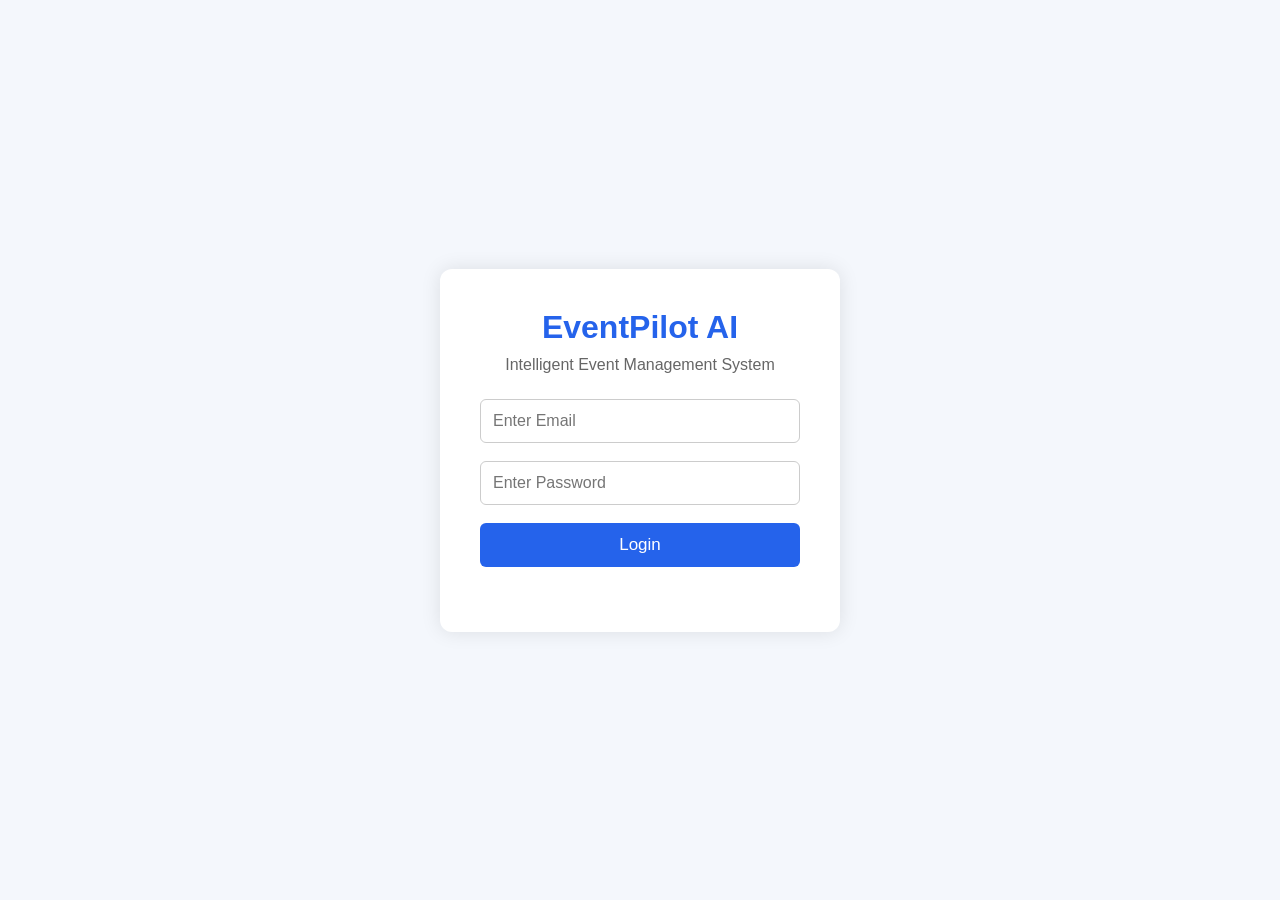
<file: Frontend1/index.html>
<!DOCTYPE html>
<html lang="en">

<head>
    <meta charset="UTF-8">
    <title>EventPilot AI - Login</title>

    <link rel="stylesheet" href="css/login.css">
</head>

<body>

<div class="login-container">

    <div class="login-card">

        <h1>EventPilot AI</h1>
        <p>Intelligent Event Management System</p>

        <form id="loginForm">

            <input
                type="email"
                id="email"
                placeholder="Enter Email"
                required
            >

            <input
                type="password"
                id="password"
                placeholder="Enter Password"
                required
            >

            <button type="submit">
                Login
            </button>

        </form>

        <p id="message"></p>

    </div>

</div>

<script src="js/api.js"></script>
<script src="js/login.js"></script>

</body>
</html>
</file>
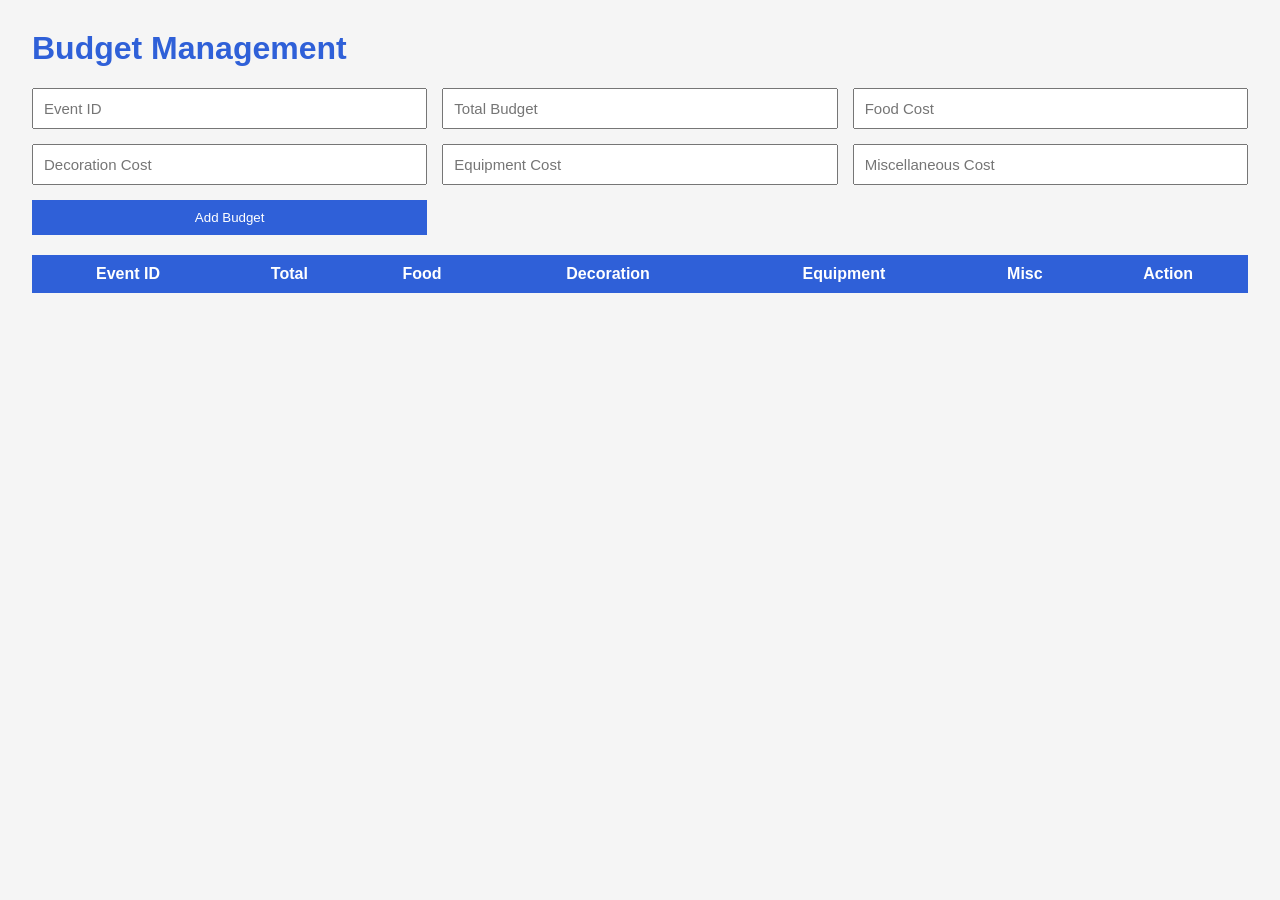
<file: Frontend1/budget.html>
<!DOCTYPE html>
<html>

<head>
    <title>Budget Management</title>
    <link rel="stylesheet" href="css/budget.css">
</head>

<body>

<div class="container">

    <h1>Budget Management</h1>

    <div class="form">

        <input type="text" id="event_id" placeholder="Event ID">

        <input type="number" id="total_budget" placeholder="Total Budget">

        <input type="number" id="food_cost" placeholder="Food Cost">

        <input type="number" id="decoration_cost" placeholder="Decoration Cost">

        <input type="number" id="equipment_cost" placeholder="Equipment Cost">

        <input type="number" id="miscellaneous_cost" placeholder="Miscellaneous Cost">

        <button onclick="createBudget()">
            Add Budget
        </button>

    </div>

    <table>

        <thead>

            <tr>

                <th>Event ID</th>
                <th>Total</th>
                <th>Food</th>
                <th>Decoration</th>
                <th>Equipment</th>
                <th>Misc</th>
                <th>Action</th>

            </tr>

        </thead>

        <tbody id="budgetTable">

        </tbody>

    </table>

</div>

<script src="js/budget.js"></script>

</body>
</html>
</file>
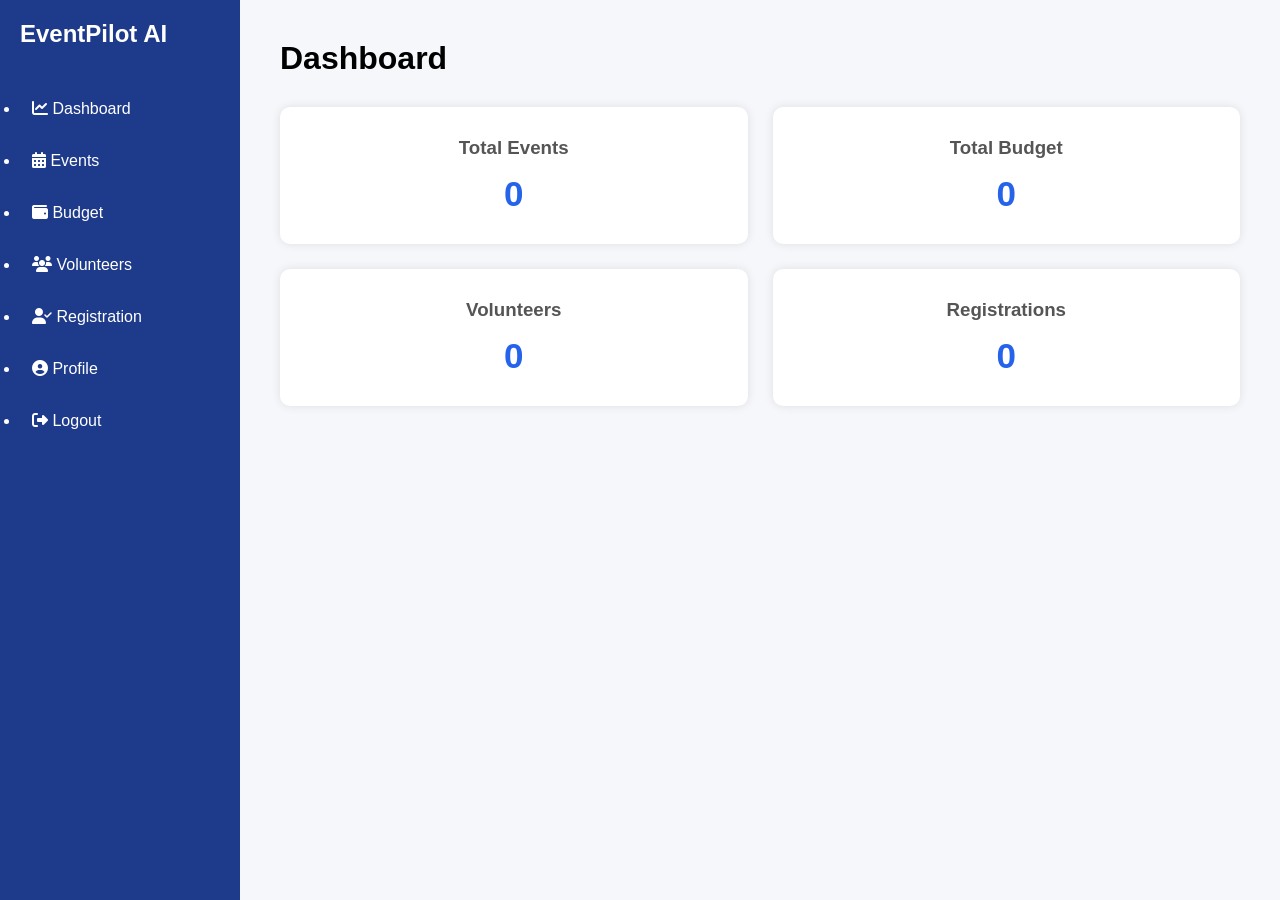
<file: Frontend1/dashboard.html>
<!DOCTYPE html>
<html>
<head>
    <title>Dashboard</title>
    <link rel="stylesheet"
href="https://cdnjs.cloudflare.com/ajax/libs/font-awesome/6.5.2/css/all.min.css">

    <link rel="stylesheet" href="css/dashboard.css">
</head>

<body>

<div class="sidebar">

    <h2>EventPilot AI</h2>

    <ul>

        <li>
            <a href="dashboard.html" class="active">
                <i class="fas fa-chart-line"></i>
                Dashboard
            </a>
        </li>

        <li>
            <a href="events.html">
                <i class="fas fa-calendar-alt"></i>
                Events
            </a>
        </li>

        <li>
            <a href="budget.html">
                <i class="fas fa-wallet"></i>
                Budget
            </a>
        </li>

        <li>
            <a href="volunteers.html">
                <i class="fas fa-users"></i>
                Volunteers
            </a>
        </li>

        <li>
            <a href="registration.html">
                <i class="fas fa-user-check"></i>
                Registration
            </a>
        </li>

        <li>
            <a href="#">
                <i class="fas fa-user-circle"></i>
                Profile
            </a>
        </li>

        <li>
            <a href="index.html" onclick="logout()">
                <i class="fas fa-sign-out-alt"></i>
                Logout
            </a>
        </li>

    </ul>

</div>
<div class="main">

    <h1>Dashboard</h1>

    <div class="cards">

        <div class="card">
            <h3>Total Events</h3>
            <h2 id="eventsCount">0</h2>
        </div>

        <div class="card">
            <h3>Total Budget</h3>
            <h2 id="budgetCount">0</h2>
        </div>

        <div class="card">
            <h3>Volunteers</h3>
            <h2 id="volunteerCount">0</h2>
        </div>

        <div class="card">
            <h3>Registrations</h3>
            <h2 id="registrationCount">0</h2>
        </div>

    </div>

</div>

<script src="js/api.js"></script>
<script src="js/dashboard.js"></script>

</body>
</html>
</file>
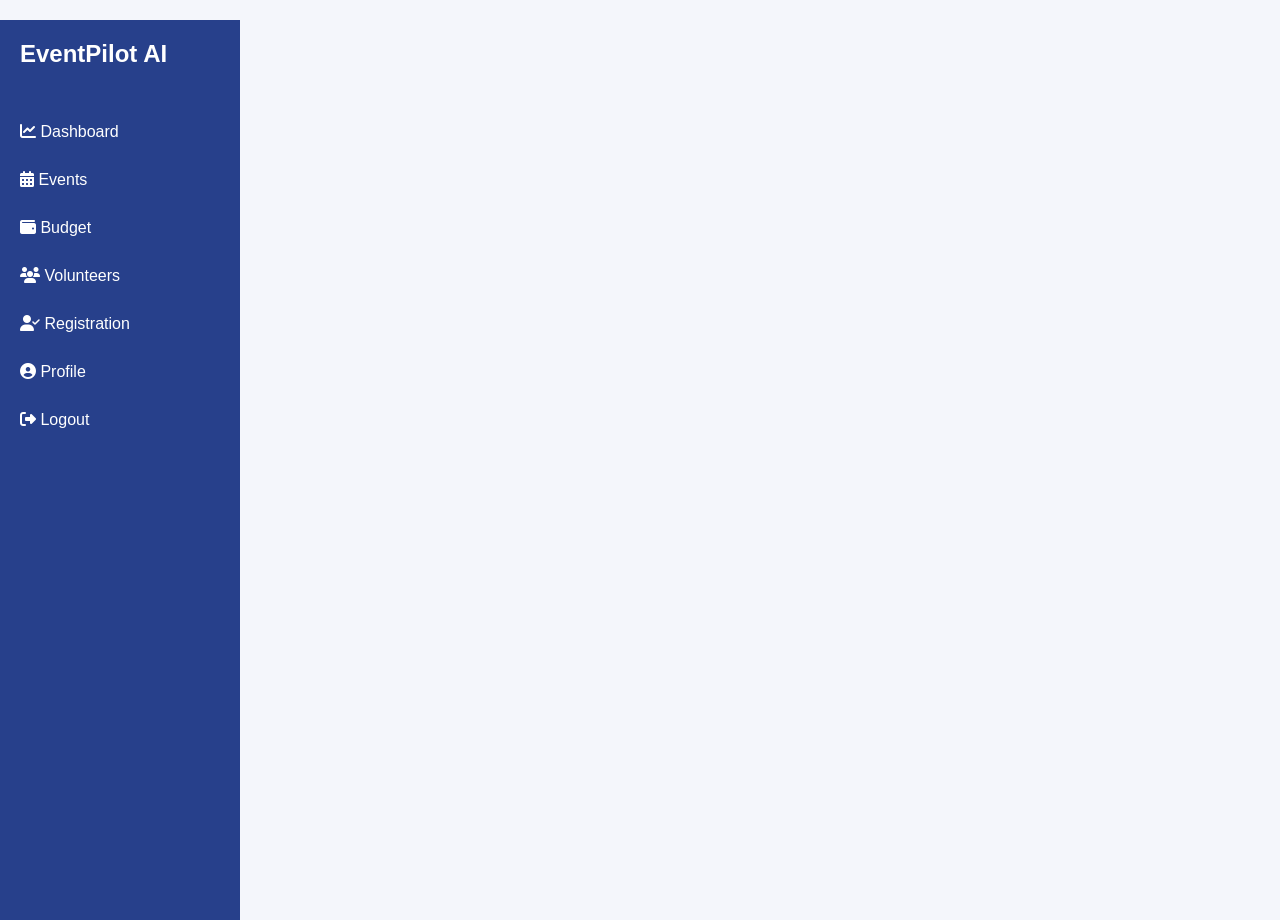
<file: Frontend1/events.html>
<!DOCTYPE html>
<html lang="en">

<head>
    <meta charset="UTF-8">
    <title>EventPilot AI - Events</title>

    <link rel="stylesheet" href="css/events.css">

    <link rel="stylesheet"
          href="https://cdnjs.cloudflare.com/ajax/libs/font-awesome/6.5.2/css/all.min.css">
</head>

<body>

<div class="dashboard-container">

    <!-- Sidebar -->
    <aside class="sidebar">

        <h2>EventPilot AI</h2>

        <ul>

            <li><a href="dashboard.html">
                <i class="fas fa-chart-line"></i> Dashboard
            </a></li>

            <li><a href="events.html">
                <i class="fas fa-calendar-alt"></i> Events
            </a></li>

            <li><a href="budget.html">
                <i class="fas fa-wallet"></i> Budget
            </a></li>

            <li><a href="volunteers.html">
                <i class="fas fa-users"></i> Volunteers
            </a></li>

            <li><a href="registration.html">
                <i class="fas fa-user-check"></i> Registration
            </a></li>

            <li><a href="#">
                <i class="fas fa-user-circle"></i> Profile
            </a></li>

            <li><a href="index.html">
                <i class="fas fa-sign-out-alt"></i> Logout
            </a></li>

        </ul>

    </aside>

    <!-- Main Content -->
    <main class="main-content">

        <!-- Your Existing Event Page Code -->

    </main>

</div>

<script src="js/api.js"></script>
<script src="js/events.js"></script>

</body>
</html>
</file>
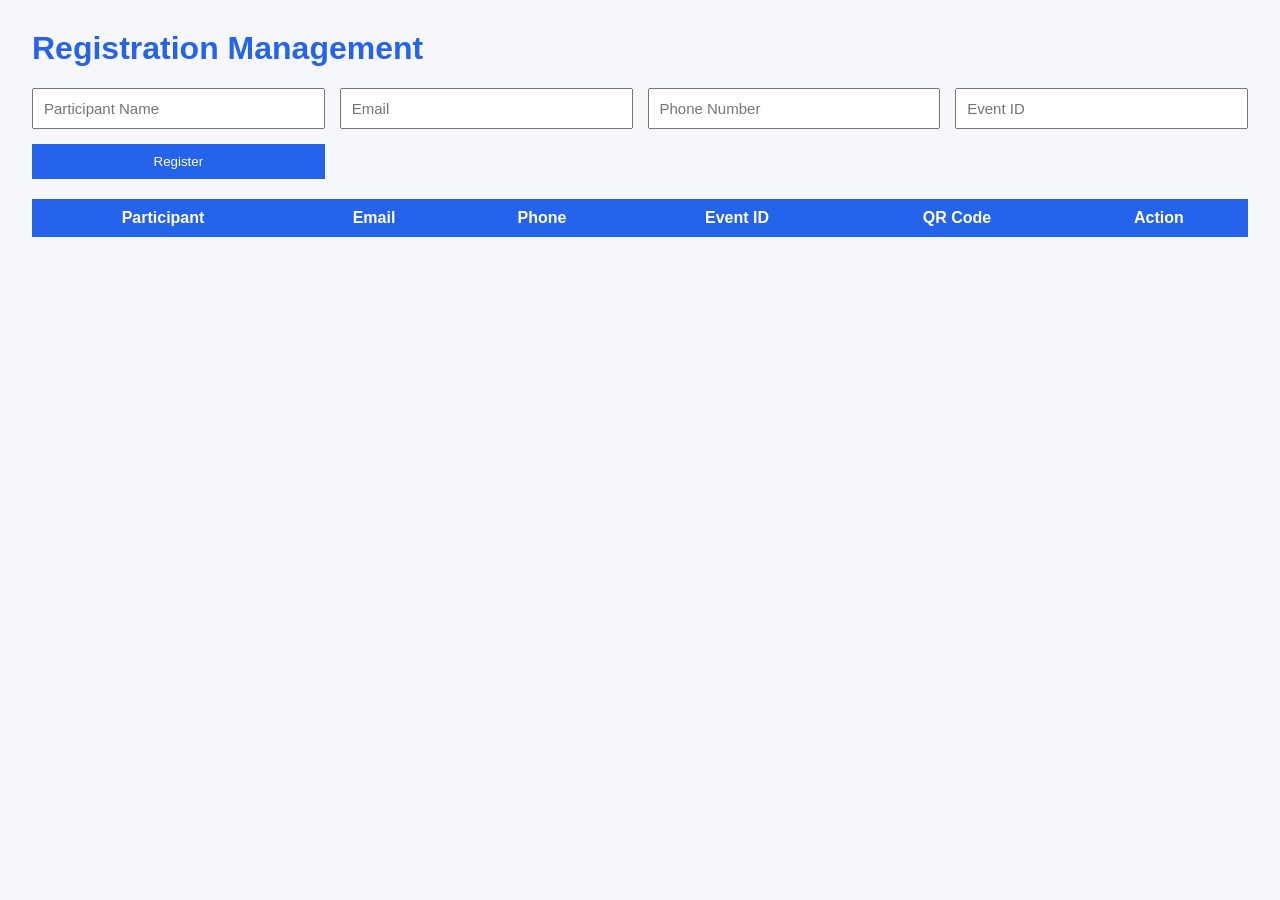
<file: Frontend1/registration.html>
<!DOCTYPE html>
<html>

<head>
    <title>Registration Management</title>
    <link rel="stylesheet" href="css/registration.css">
</head>

<body>

<div class="container">

    <h1>Registration Management</h1>

    <div class="form">

        <input type="text" id="participant_name" placeholder="Participant Name">

        <input type="email" id="email" placeholder="Email">

        <input type="text" id="phone" placeholder="Phone Number">

        <input type="text" id="event_id" placeholder="Event ID">

        <button onclick="createRegistration()">
            Register
        </button>

    </div>

    <table>

        <thead>

            <tr>

                <th>Participant</th>
                <th>Email</th>
                <th>Phone</th>
                <th>Event ID</th>
                <th>QR Code</th>
                <th>Action</th>

            </tr>

        </thead>

        <tbody id="registrationTable">

        </tbody>

    </table>

</div>

<script src="js/registration.js"></script>

</body>
</html>
</file>
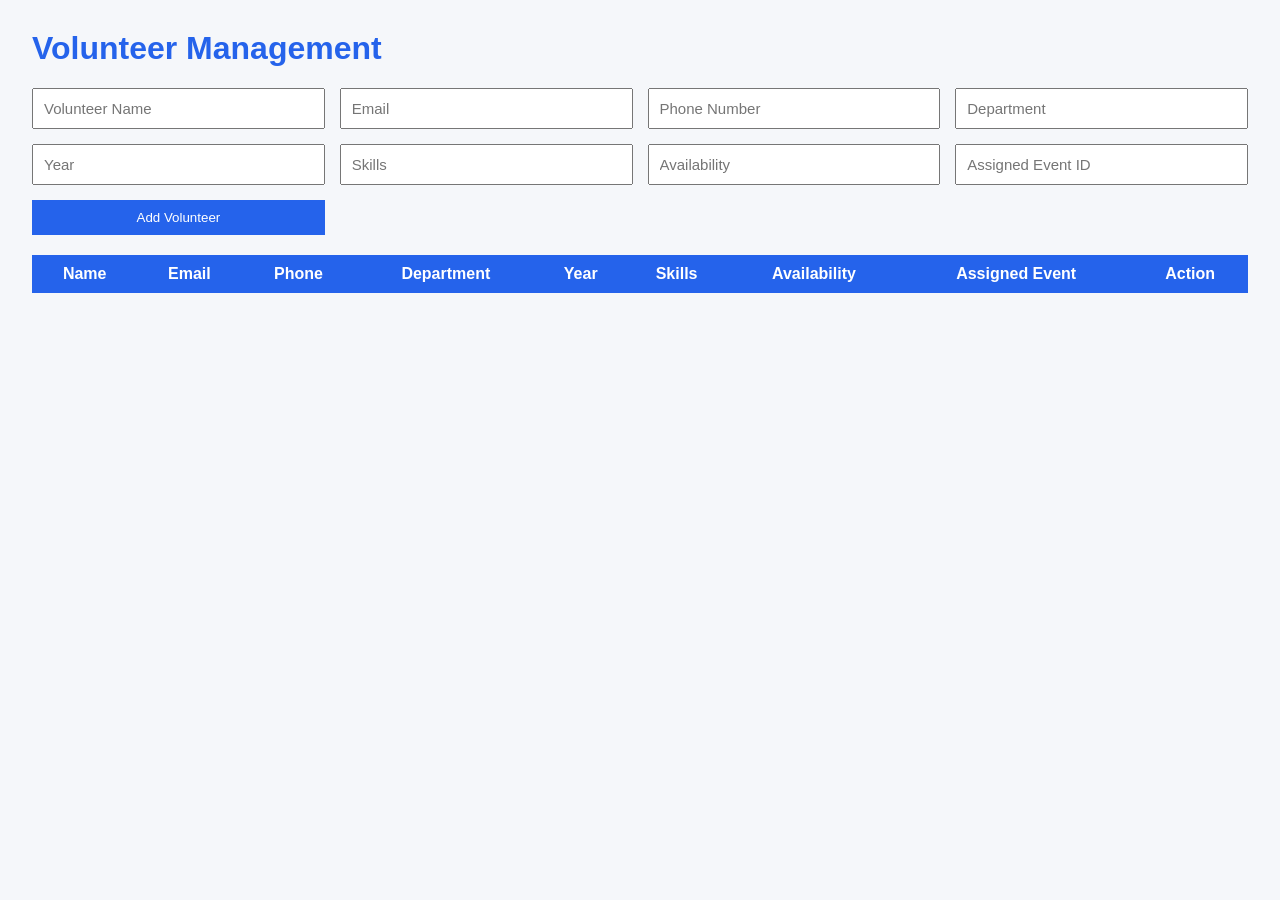
<file: Frontend1/volunteers.html>
<!DOCTYPE html>
<html>

<head>
    <title>Volunteer Management</title>
    <link rel="stylesheet" href="css/volunteers.css">
</head>

<body>

<div class="container">

    <h1>Volunteer Management</h1>

    <div class="form">

        <input type="text" id="name" placeholder="Volunteer Name">

        <input type="email" id="email" placeholder="Email">

        <input type="text" id="phone" placeholder="Phone Number">

        <input type="text" id="department" placeholder="Department">

        <input type="number" id="year" placeholder="Year">

        <input type="text" id="skills" placeholder="Skills">

        <input type="text" id="availability" placeholder="Availability">

        <input type="text" id="assigned_event" placeholder="Assigned Event ID">

        <button onclick="createVolunteer()">Add Volunteer</button>

    </div>

    <table>

        <thead>

            <tr>

                <th>Name</th>
                <th>Email</th>
                <th>Phone</th>
                <th>Department</th>
                <th>Year</th>
                <th>Skills</th>
                <th>Availability</th>
                <th>Assigned Event</th>
                <th>Action</th>

            </tr>

        </thead>

        <tbody id="volunteerTable">

        </tbody>

    </table>

</div>

<script src="js/volunteers.js"></script>

</body>

</html>
</file>
<file: Frontend1/css/login.css>
*{
    margin:0;
    padding:0;
    box-sizing:border-box;
    font-family:Arial, Helvetica, sans-serif;
}

body{
    background:#f4f7fc;
}

.login-container{

    width:100%;
    height:100vh;

    display:flex;
    justify-content:center;
    align-items:center;
}

.login-card{

    width:400px;

    background:white;

    padding:40px;

    border-radius:12px;

    box-shadow:0 0 20px rgba(0,0,0,.1);

    text-align:center;
}

.login-card h1{

    color:#2563EB;

    margin-bottom:10px;
}

.login-card p{

    color:#666;

    margin-bottom:25px;
}

form{

    display:flex;

    flex-direction:column;

    gap:18px;
}

input{

    padding:12px;

    font-size:16px;

    border:1px solid #ccc;

    border-radius:6px;
}

button{

    padding:12px;

    border:none;

    background:#2563EB;

    color:white;

    border-radius:6px;

    font-size:17px;

    cursor:pointer;
}

button:hover{

    background:#1D4ED8;
}

#message{

    margin-top:15px;

    font-weight:bold;

    color:red;
}
</file>
<file: Frontend1/css/budget.css>
body{
    font-family:Arial, Helvetica, sans-serif;
    background:#f5f5f5;
    margin:0;
}

.container{

    width:95%;
    margin:30px auto;

}

h1{

    color:#2f60d8;

}

.form{

    display:grid;
    grid-template-columns:repeat(3,1fr);
    gap:15px;
    margin-bottom:20px;

}

input{

    padding:10px;
    font-size:15px;

}

button{

    background:#2f60d8;
    color:white;
    border:none;
    cursor:pointer;
    padding:10px;

}

button:hover{

    background:#1f4dc2;

}

table{

    width:100%;
    border-collapse:collapse;

}

th{

    background:#2f60d8;
    color:white;
    padding:10px;

}

td{

    border:1px solid #ddd;
    padding:10px;
    text-align:center;

}
</file>
<file: Frontend1/css/dashboard.css>
*{
    margin:0;
    padding:0;
    box-sizing:border-box;
    font-family:Arial;
}

body{
    display:flex;
    background:#f5f7fb;
}

.sidebar{

    width:240px;
    height:100vh;

    background:#1e3a8a;

    color:white;

    padding:20px;

}

.sidebar h2{

    margin-bottom:40px;

}

.sidebar a{

    display:block;

    color:white;

    text-decoration:none;

    padding:12px;

    margin-bottom:10px;

    border-radius:8px;

}

.sidebar a:hover{

    background:#2563eb;

}

.main{

    flex:1;

    padding:40px;

}

.cards{

    margin-top:30px;

    display:grid;

    grid-template-columns:repeat(2,1fr);

    gap:25px;

}

.card{

    background:white;

    padding:30px;

    border-radius:10px;

    box-shadow:0 0 10px rgba(0,0,0,.1);

    text-align:center;

}

.card h3{

    color:#555;

}

.card h2{

    margin-top:15px;

    font-size:35px;

    color:#2563eb;

}
</file>
<file: Frontend1/css/events.css>
body{
    margin:0;
    font-family:Arial;
    background:#f4f6fb;
}

.container{
    display:flex;
}

.sidebar{
    width:240px;
    background:#27408b;
    color:white;
    height:100vh;
}

.sidebar h2{
    padding:20px;
}

.sidebar ul{
    list-style:none;
    padding:0;
}

.sidebar li a{
    display:block;
    color:white;
    padding:15px 20px;
    text-decoration:none;
}

.sidebar li a:hover,
.sidebar li a.active{
    background:#4169e1;
}

.content{
    flex:1;
    padding:30px;
}

.form{
    display:grid;
    grid-template-columns:repeat(5,1fr) auto;
    gap:10px;
    margin-bottom:20px;
}

.form input{
    padding:10px;
}

.form button{
    background:#4169e1;
    color:white;
    border:none;
    cursor:pointer;
}

table{
    width:100%;
    border-collapse:collapse;
    background:white;
}

th{
    background:#4169e1;
    color:white;
}

th,td{
    padding:12px;
    border:1px solid #ddd;
    text-align:center;
}

button{
    padding:8px 15px;
}
</file>
<file: Frontend1/css/registration.css>
body{
    font-family:Arial, sans-serif;
    background:#f5f7fa;
    margin:0;
}

.container{
    width:95%;
    margin:30px auto;
}

h1{
    color:#2563eb;
}

.form{
    display:grid;
    grid-template-columns:repeat(4,1fr);
    gap:15px;
    margin-bottom:20px;
}

input{
    padding:10px;
    font-size:15px;
}

button{
    background:#2563eb;
    color:white;
    border:none;
    cursor:pointer;
    padding:10px;
}

button:hover{
    background:#1d4ed8;
}

table{
    width:100%;
    border-collapse:collapse;
    background:white;
}

th{
    background:#2563eb;
    color:white;
    padding:10px;
}

td{
    border:1px solid #ddd;
    padding:10px;
    text-align:center;
}
</file>
<file: Frontend1/css/volunteers.css>
body{
    font-family:Arial, sans-serif;
    background:#f5f7fa;
    margin:0;
}

.container{
    width:95%;
    margin:30px auto;
}

h1{
    color:#2563eb;
}

.form{
    display:grid;
    grid-template-columns:repeat(4,1fr);
    gap:15px;
    margin-bottom:20px;
}

input{
    padding:10px;
    font-size:15px;
}

button{
    background:#2563eb;
    color:white;
    border:none;
    cursor:pointer;
    padding:10px;
}

button:hover{
    background:#1d4ed8;
}

table{
    width:100%;
    border-collapse:collapse;
    background:white;
}

th{
    background:#2563eb;
    color:white;
    padding:10px;
}

td{
    border:1px solid #ddd;
    padding:10px;
    text-align:center;
}
</file>
